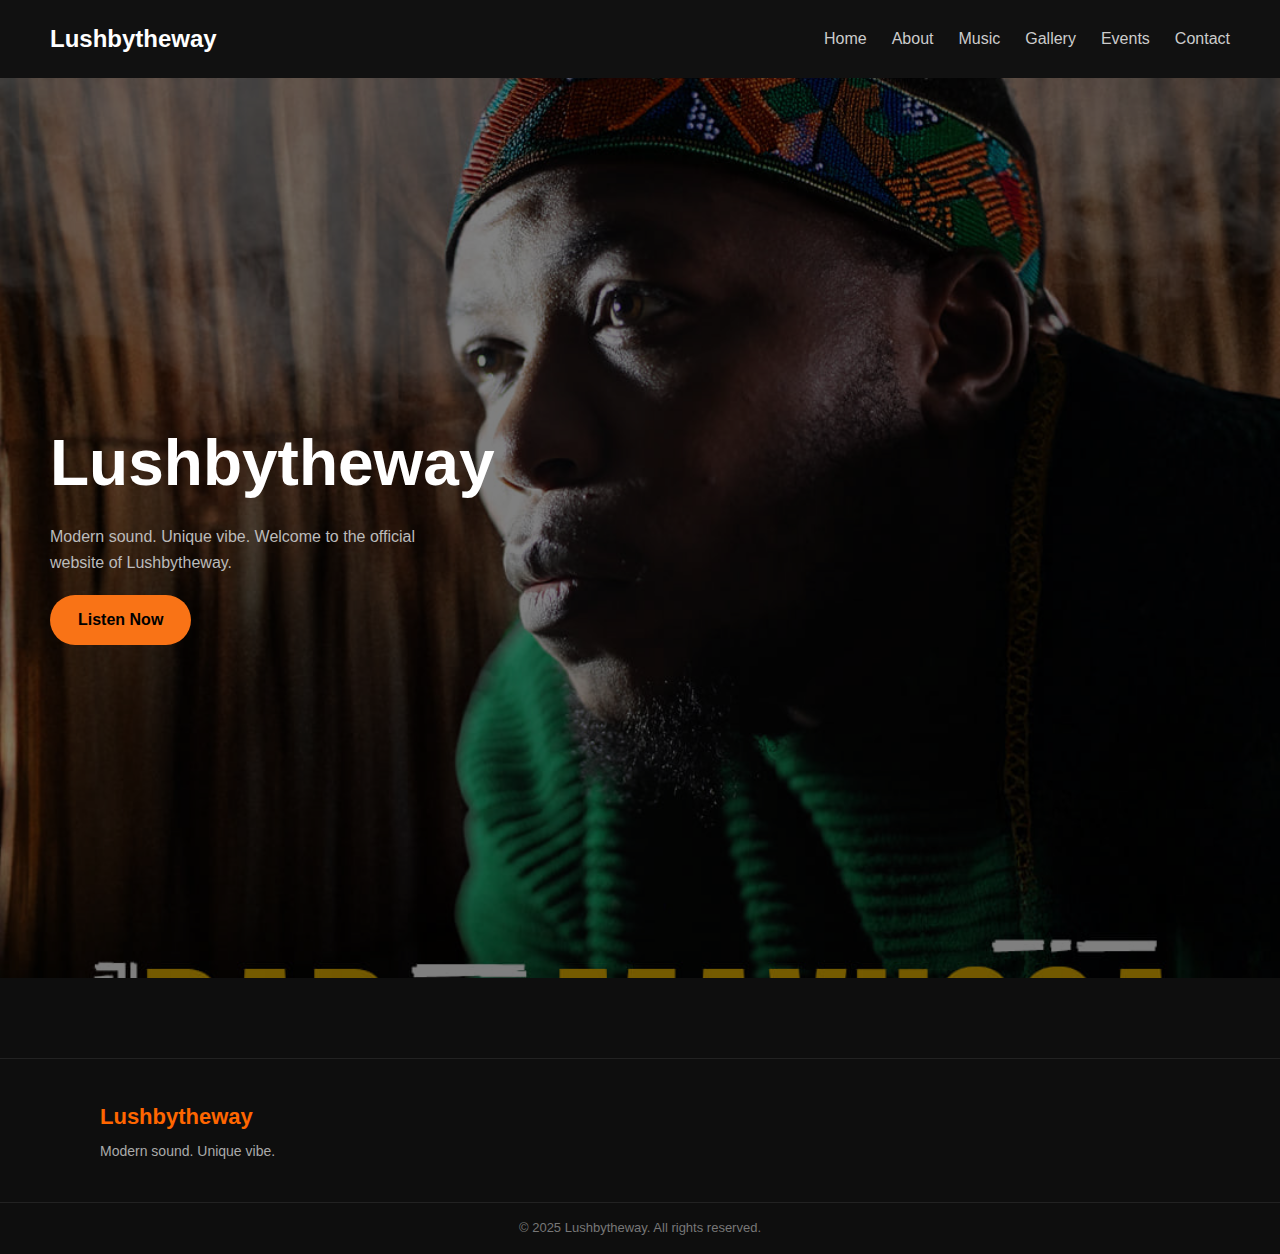
<file: index.html>
<!DOCTYPE html>
<html lang="en">
<head>
    <meta charset="UTF-8">
    <meta name="viewport" content="width=device-width, initial-scale=1.0">
    <title>Lushbytheway — Home</title>
    <link rel="stylesheet" href="style.css">

    <style>
        /* Page transition overlay */
        .page-transition {
            position: fixed;
            inset: 0;
            background: #ff6600; /* site orange */
            opacity: 0;
            pointer-events: none;
            z-index: 9999;
            transition: opacity 0.15s ease; /* FAST flash */
        }

        .page-transition.active {
            opacity: 1;
        }
    </style>
</head>
<body>

<header>
    <nav>
        <div class="logo">Lushbytheway</div>
        <ul class="nav-links">
            <li><a href="index.html">Home</a></li>
            <li><a href="about.html">About</a></li>
            <li><a href="music.html">Music</a></li>
            <li><a href="gallery.html">Gallery</a></li>
            <li><a href="events.html">Events</a></li>
            <li><a href="contact.html">Contact</a></li>
        </ul>
    </nav>
</header>

<section class="hero">
    <div class="hero-overlay"></div>

    <div class="hero-text">
        <h1>Lushbytheway</h1>
        <p>Modern sound. Unique vibe. Welcome to the official website of Lushbytheway.</p>
        <a class="btn" href="music.html">Listen Now</a>
    </div>

    <!-- Smoke layers (future-ready) -->
    <div class="smoke-layer smoke-layer1"></div>
    <div class="smoke-layer smoke-layer2"></div>
</section>

<!-- FOOTER -->
<footer class="site-footer">
    <div class="footer-inner">
        <div class="footer-brand">
            <h3>Lushbytheway</h3>
            <p>Modern sound. Unique vibe.</p>
        </div>

       
    </div>

    <div class="footer-bottom">
        © 2025 Lushbytheway. All rights reserved.
    </div>
</footer>

<!-- SINGLE overlay only -->
<div class="page-transition"></div>

<script>
    const overlay = document.querySelector('.page-transition');

    document.querySelectorAll('a[href]').forEach(link => {
        link.addEventListener('click', e => {
            const href = link.getAttribute('href');

            // Ignore external links and anchors
            if (
                href.startsWith('http') ||
                href.startsWith('#') ||
                link.target === '_blank'
            ) return;

            e.preventDefault();
            overlay.classList.add('active');

            setTimeout(() => {
                window.location.href = href;
            }, 150); // 0.15s flash
        });
    });

    window.addEventListener('pageshow', () => {
        overlay.classList.remove('active');
    });
</script>

</body>
</html>
</file>
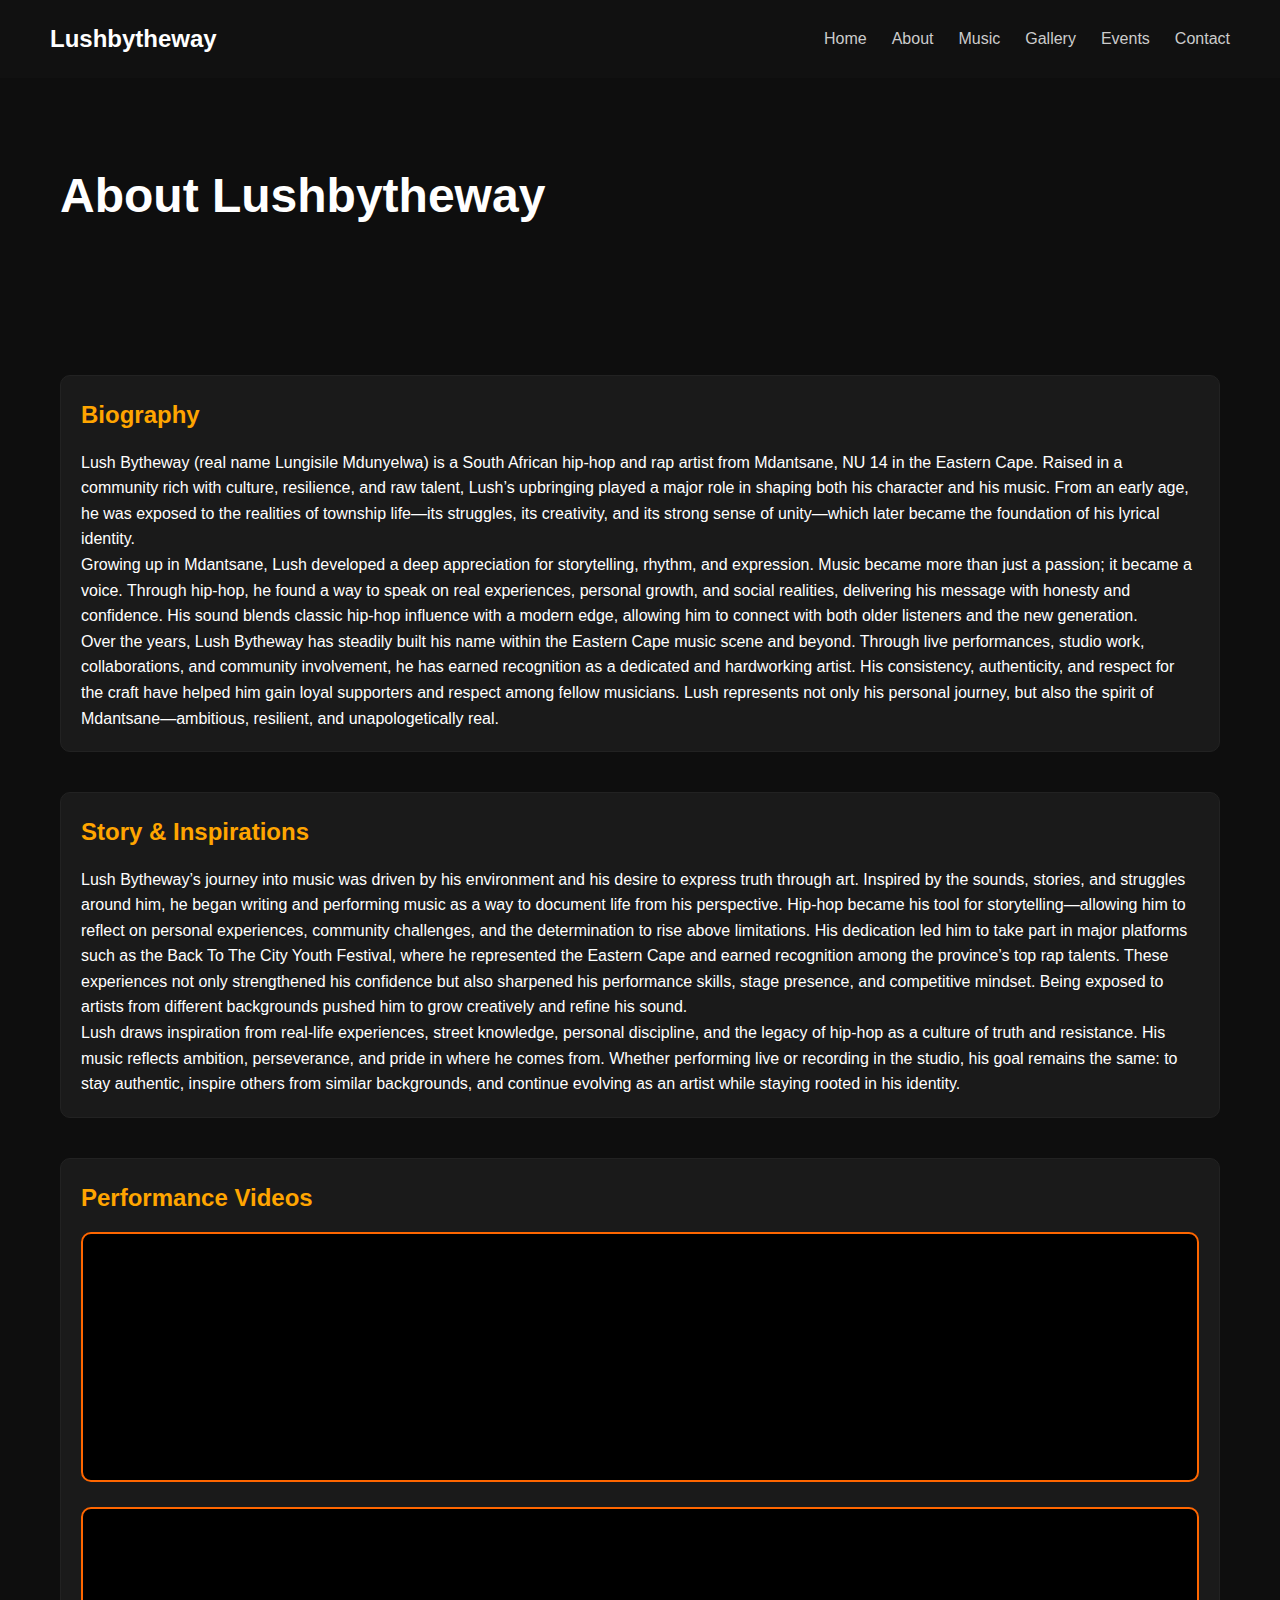
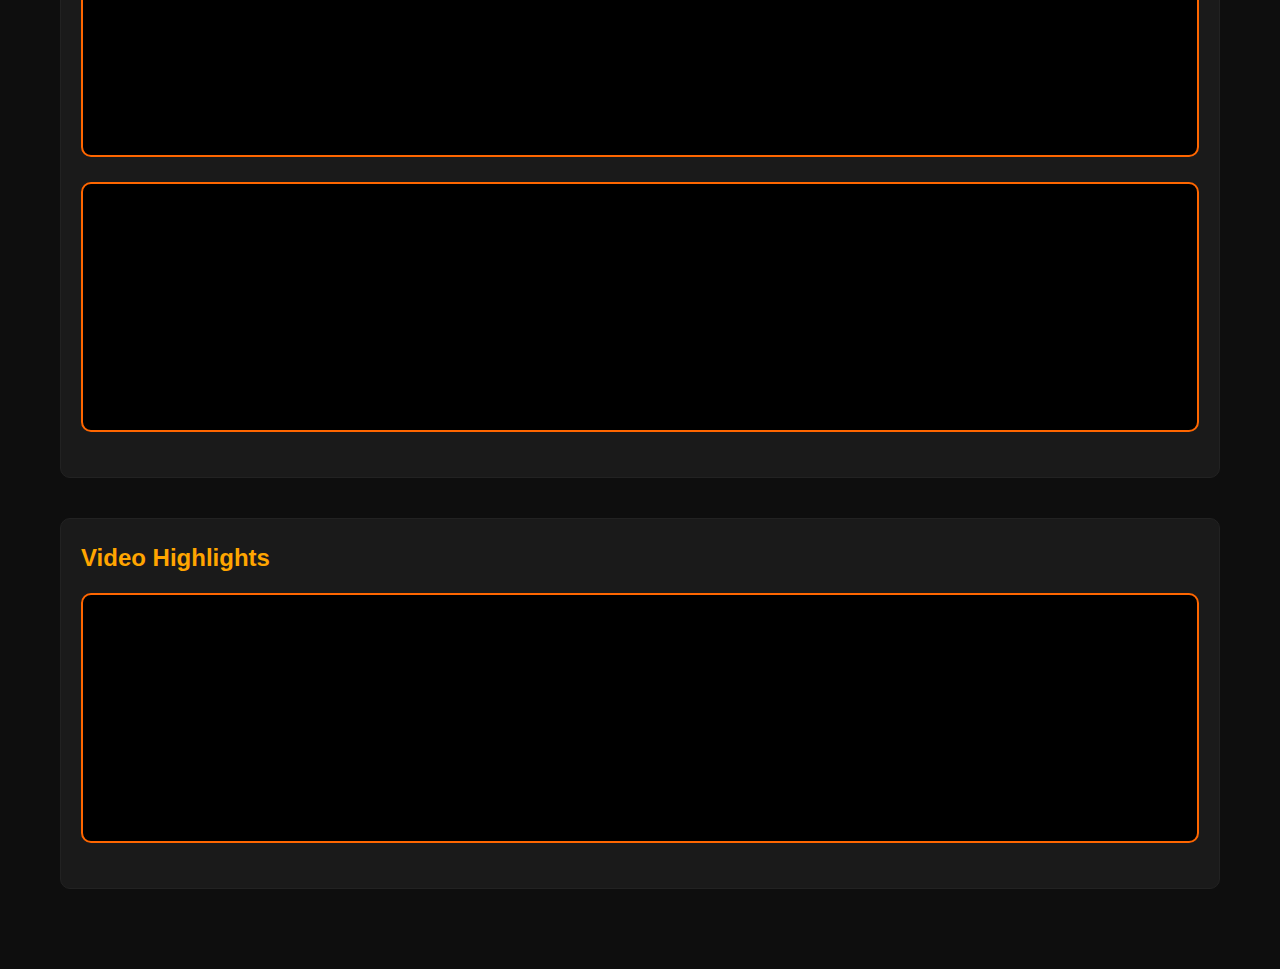
<file: about.html>
<!DOCTYPE html>
<html lang="en">
<head>
    <meta charset="UTF-8">
    <meta name="viewport" content="width=device-width, initial-scale=1.0">
    <title>About — Lushbytheway</title>
    <link rel="stylesheet" href="style.css">
</head>
<body>
    <div class="page-transition"></div>


<header>
    <nav>
        <div class="logo">Lushbytheway</div>
        <ul class="nav-links">
            <li><a href="index.html">Home</a></li>
            <li><a href="about.html" class="active">About</a></li>
            <li><a href="music.html">Music</a></li>
            <li><a href="gallery.html">Gallery</a></li>
            <li><a href="events.html">Events</a></li>
            <li><a href="contact.html">Contact</a></li>
        </ul>
    </nav>
</header>

<div class="page-header">
    <h1>About Lushbytheway</h1>
</div>

<div class="container">

    <!-- BIO SECTION -->
    <div class="card section-block">
        <h2>Biography</h2>
        <p>Lush Bytheway (real name Lungisile Mdunyelwa) is a South African hip-hop and rap artist from Mdantsane, NU 14 in the Eastern Cape. Raised in a community rich with culture, resilience, and raw talent, Lush’s upbringing played a major role in shaping both his character and his music. From an early age, he was exposed to the realities of township life—its struggles, its creativity, and its strong sense of unity—which later became the foundation of his lyrical identity.</p>
        <p>Growing up in Mdantsane, Lush developed a deep appreciation for storytelling, rhythm, and expression. Music became more than just a passion; it became a voice. Through hip-hop, he found a way to speak on real experiences, personal growth, and social realities, delivering his message with honesty and confidence. His sound blends classic hip-hop influence with a modern edge, allowing him to connect with both older listeners and the new generation.</p>
        <p>Over the years, Lush Bytheway has steadily built his name within the Eastern Cape music scene and beyond. Through live performances, studio work, collaborations, and community involvement, he has earned recognition as a dedicated and hardworking artist. His consistency, authenticity, and respect for the craft have helped him gain loyal supporters and respect among fellow musicians. Lush represents not only his personal journey, but also the spirit of Mdantsane—ambitious, resilient, and unapologetically real.</p>
    </div>

    <!-- INSPIRATIONS / STORY SECTION -->
    <div class="card section-block">
        <h2>Story & Inspirations</h2>
        <p>Lush Bytheway’s journey into music was driven by his environment and his desire to express truth through art. Inspired by the sounds, stories, and struggles around him, he began writing and performing music as a way to document life from his perspective. Hip-hop became his tool for storytelling—allowing him to reflect on personal experiences, community challenges, and the determination to rise above limitations.

His dedication led him to take part in major platforms such as the Back To The City Youth Festival, where he represented the Eastern Cape and earned recognition among the province’s top rap talents. These experiences not only strengthened his confidence but also sharpened his performance skills, stage presence, and competitive mindset. Being exposed to artists from different backgrounds pushed him to grow creatively and refine his sound.</p>
        <p>Lush draws inspiration from real-life experiences, street knowledge, personal discipline, and the legacy of hip-hop as a culture of truth and resistance. His music reflects ambition, perseverance, and pride in where he comes from. Whether performing live or recording in the studio, his goal remains the same: to stay authentic, inspire others from similar backgrounds, and continue evolving as an artist while staying rooted in his identity.</p>
    </div>

    <!-- VIDEO SECTION -->
    <div class="card section-block">
        <h2>Performance Videos</h2>

        <!-- VIDEO 1 -->
        <div class="video-box">
            <iframe
                src="https://www.youtube.com/embed/5ymfd3R5U-s"
                frameborder="0"
                allow="accelerometer; autoplay; clipboard-write; encrypted-media; gyroscope; picture-in-picture"
                allowfullscreen>
            </iframe>
        </div>

        <!-- VIDEO 2 -->
        <div class="video-box">
            <iframe
                src="https://www.youtube.com/embed/ew9igslzYyw"
                frameborder="0"
                allow="accelerometer; autoplay; clipboard-write; encrypted-media; gyroscope; picture-in-picture"
                allowfullscreen>
            </iframe>
        </div>

        <!-- VIDEO 3 (was image, now video) -->
        <div class="video-box">
            <iframe
                src="https://www.youtube.com/embed/7YQpOS6ussk"
                frameborder="0"
                allow="accelerometer; autoplay; clipboard-write; encrypted-media; gyroscope; picture-in-picture"
                allowfullscreen>
            </iframe>
        </div>

    </div>

    
    <!-- VIDEO HIGHLIGHTS SECTION -->
<div class="card section-block">
    <h2>Video Highlights</h2>

    <div class="video-box">
        <iframe
            src="https://www.youtube.com/embed/_Wd1F4Vn-BI"
            frameborder="0"
            allow="accelerometer; autoplay; clipboard-write; encrypted-media; gyroscope; picture-in-picture"
            allowfullscreen>
        </iframe>
    </div>

</div>

</div>

</body>
<script>
    const overlay = document.querySelector('.page-transition');

    function flashTransition(e) {
        const link = e.currentTarget;
        if(link.hostname === window.location.hostname && link.getAttribute('href') !== "#") {
            e.preventDefault();
            overlay.classList.add('active');
            setTimeout(() => {
                window.location.href = link.href;
            }, 300); // 0.3-second flash
        }
    }

    document.querySelectorAll('a').forEach(link => {
        link.addEventListener('click', flashTransition);
    });

    window.addEventListener('DOMContentLoaded', () => {
        overlay.classList.remove('active');
    });
</script>

</html>
</file>
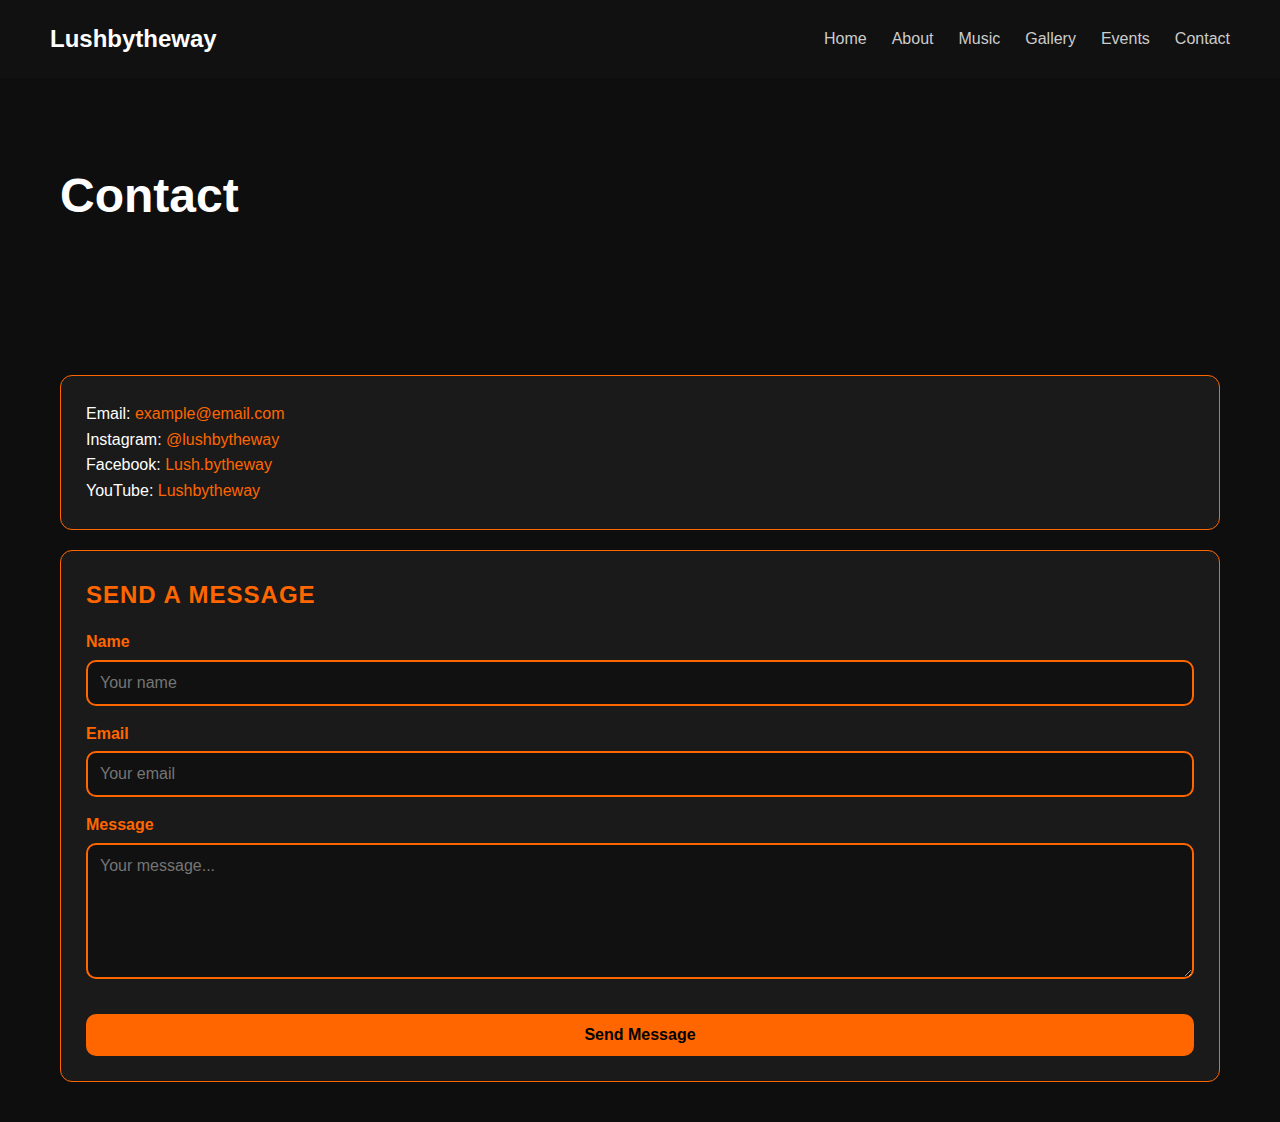
<file: contact.html>
<!DOCTYPE html>
<html lang="en">
<head>
    <meta charset="UTF-8">
    <meta name="viewport" content="width=device-width, initial-scale=1.0">
    <title>Contact — Lushbytheway</title>
    <link rel="stylesheet" href="style.css">
</head>
<body>
    <div class="page-transition"></div>


<header>
    <nav>
        <div class="logo">Lushbytheway</div>
        <ul class="nav-links">
            <li><a href="index.html">Home</a></li>
            <li><a href="about.html">About</a></li>
            <li><a href="music.html">Music</a></li>
            <li><a href="gallery.html">Gallery</a></li>
            <li><a href="events.html">Events</a></li>
            <li><a href="contact.html">Contact</a></li>
        </ul>
    </nav>
</header>

<div class="page-header">
    <h1>Contact</h1>
</div>

<div class="container">

    <!-- CONTACT CARD -->
    <div class="card contact-card">
        <p>Email: <a href="mailto:example@email.com">example@email.com</a></p>
        <p>Instagram: <a href="https://www.instagram.com/lushbytheway" target="_blank">@lushbytheway</a></p>
        <p>Facebook: <a href="https://www.facebook.com/Lush.bytheway" target="_blank">Lush.bytheway</a></p>
        <p>YouTube: <a href="https://www.youtube.com/@Lushbytheway" target="_blank">Lushbytheway</a></p>
    </div>

    <!-- CONTACT FORM -->
    <div class="card contact-card">
        <h2>Send a Message</h2>
        <form action="mailto:example@email.com" method="post" enctype="text/plain">
            <label for="name">Name</label>
            <input type="text" id="name" name="name" placeholder="Your name" required>

            <label for="email">Email</label>
            <input type="email" id="email" name="email" placeholder="Your email" required>

            <label for="message">Message</label>
            <textarea id="message" name="message" rows="6" placeholder="Your message..." required></textarea>

            <button type="submit" class="btn">Send Message</button>
        </form>
    </div>

</div>

</body>
<script>
    const overlay = document.querySelector('.page-transition');

    function flashTransition(e) {
        const link = e.currentTarget;
        if(link.hostname === window.location.hostname && link.getAttribute('href') !== "#") {
            e.preventDefault();
            overlay.classList.add('active');
            setTimeout(() => {
                window.location.href = link.href;
            }, 300); // 0.3-second flash
        }
    }

    document.querySelectorAll('a').forEach(link => {
        link.addEventListener('click', flashTransition);
    });

    window.addEventListener('DOMContentLoaded', () => {
        overlay.classList.remove('active');
    });
</script>

</html>
</file>
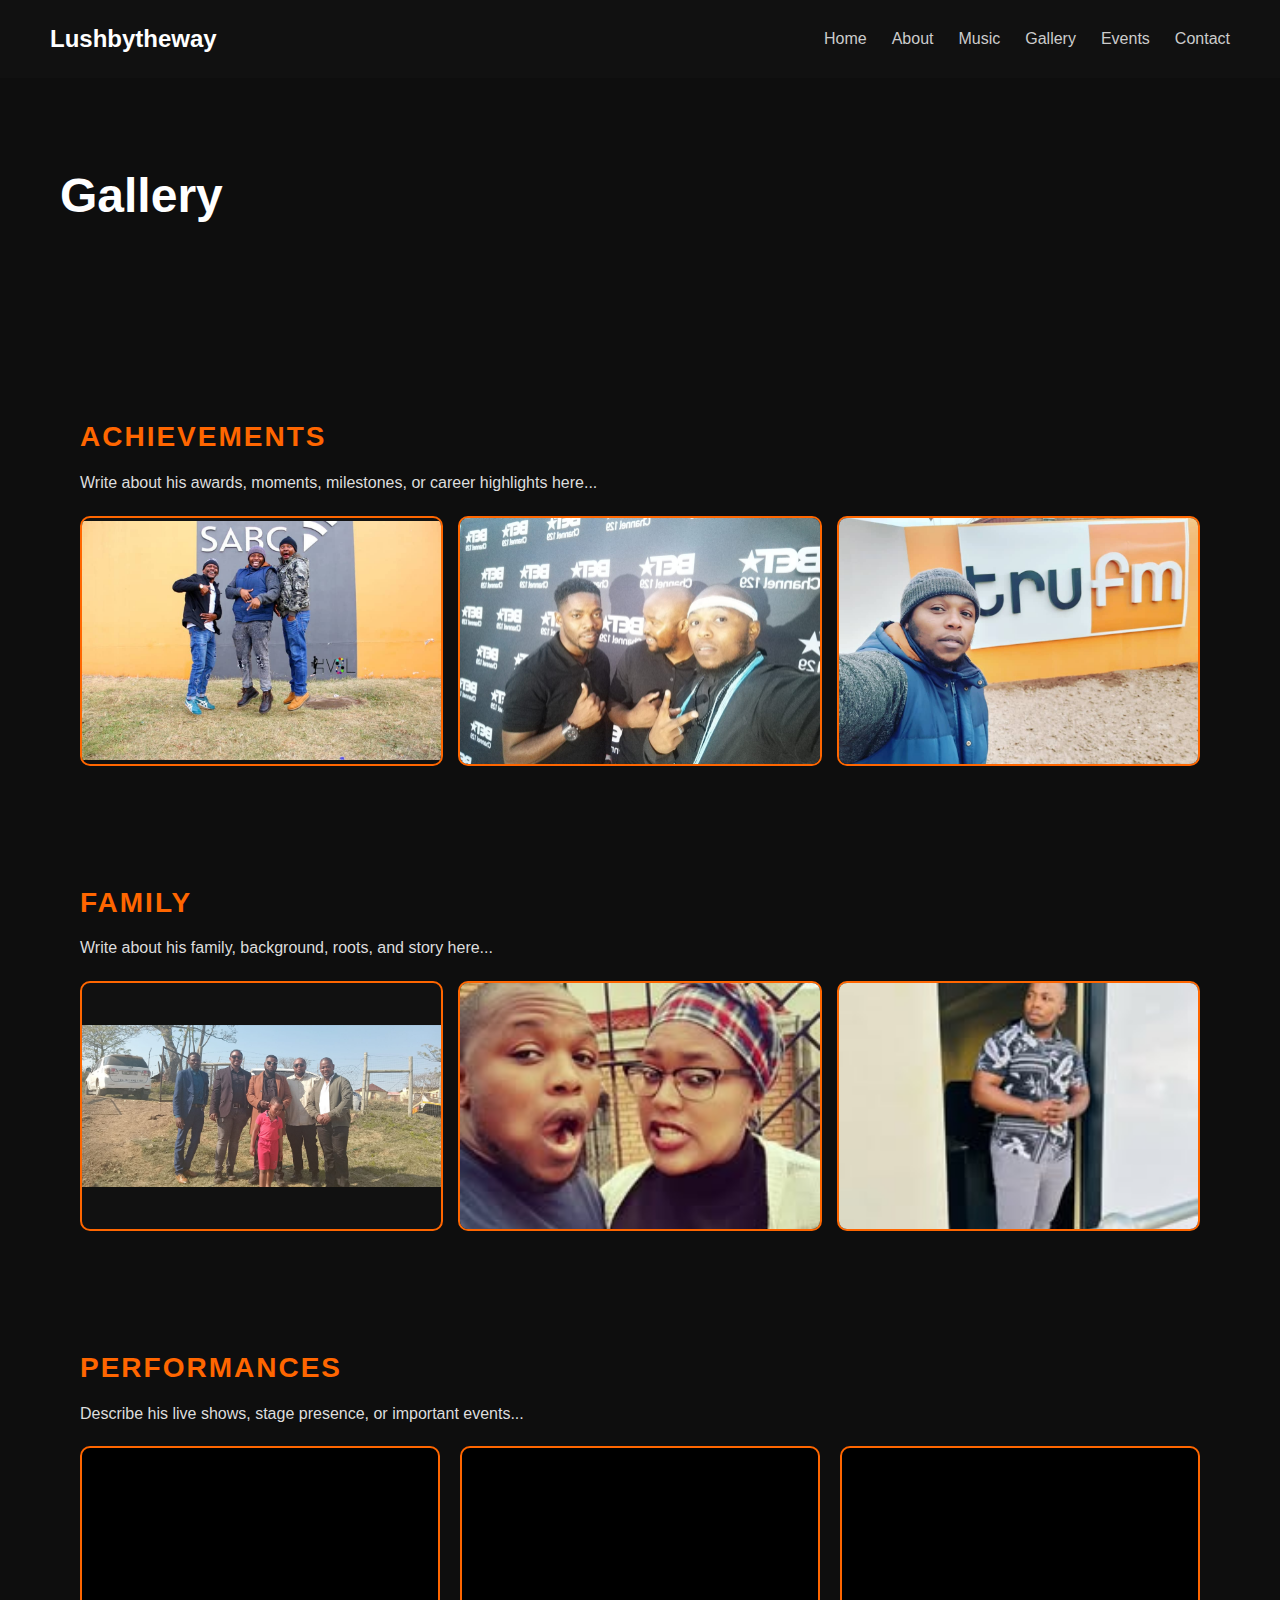
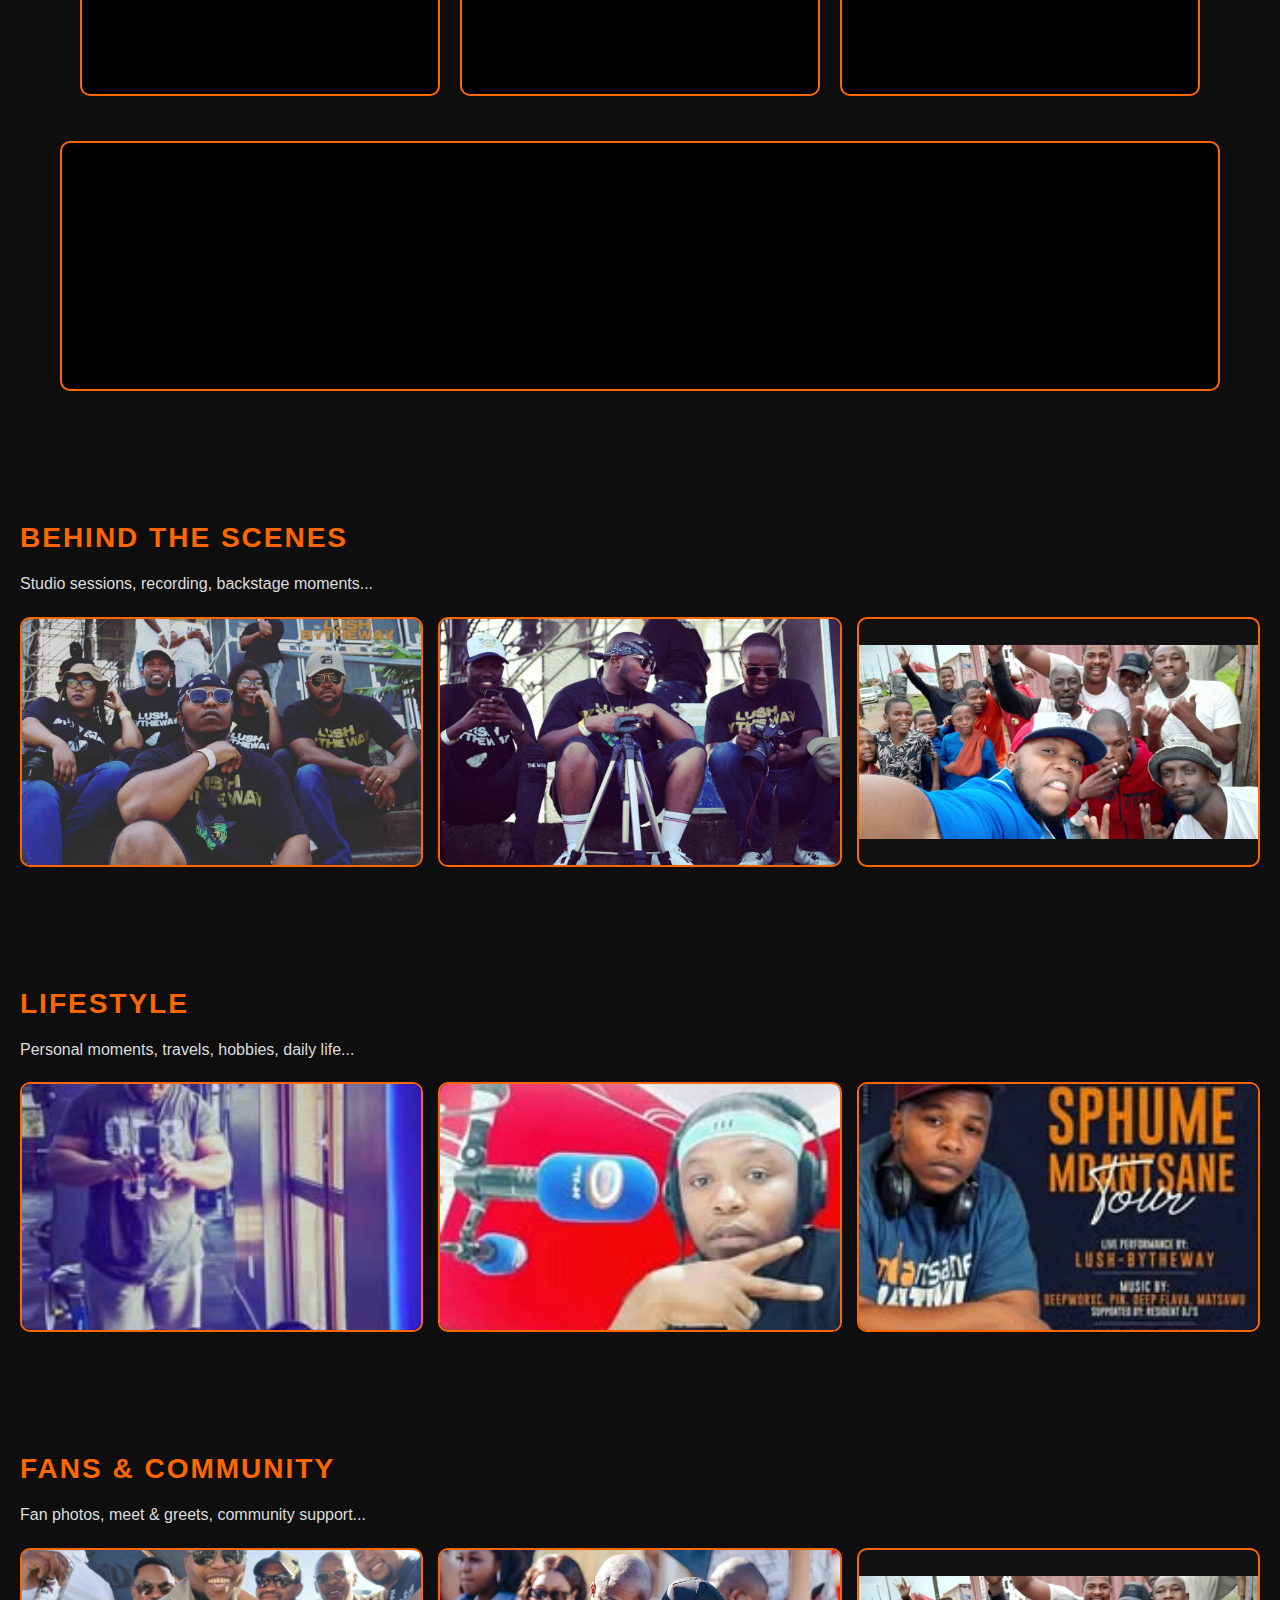
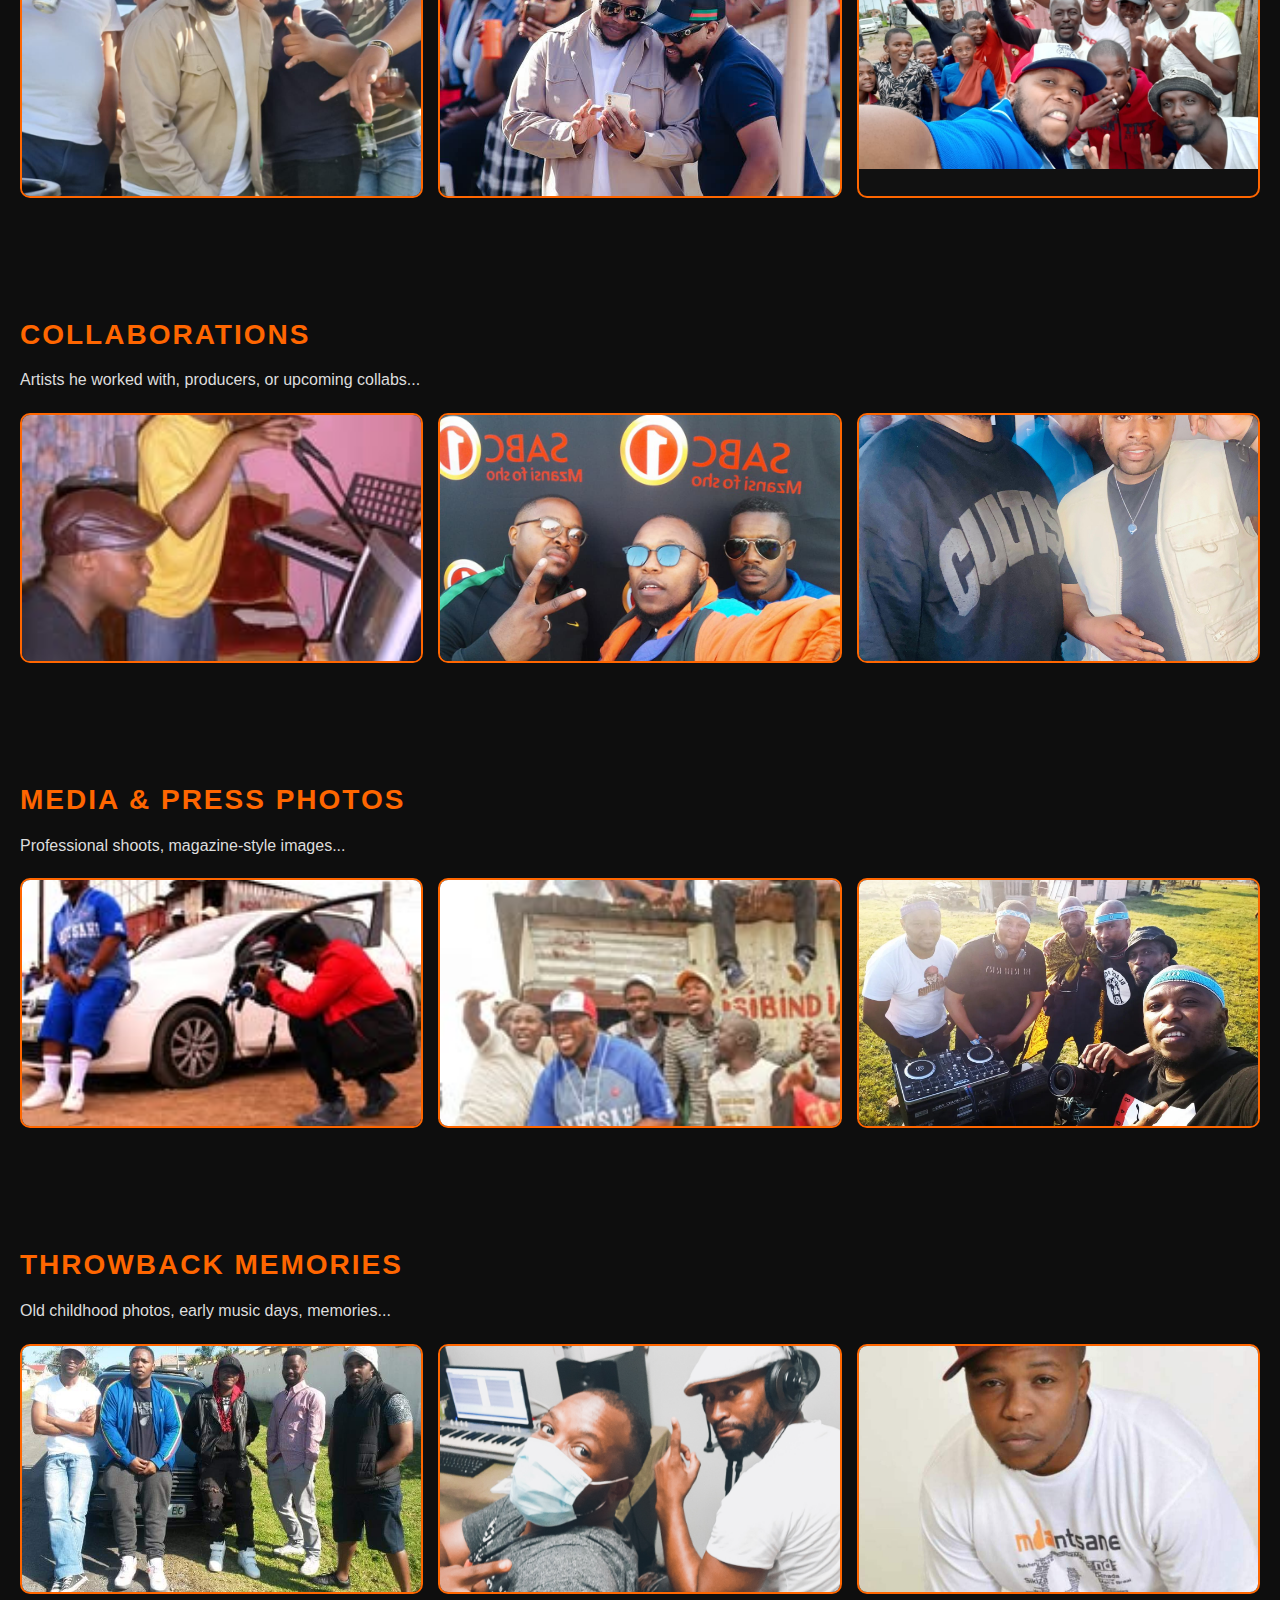
<file: gallery.html>
<!DOCTYPE html>
<html lang="en">
<head>
    <meta charset="UTF-8">
    <meta name="viewport" content="width=device-width, initial-scale=1.0">
    <title>Gallery — Lushbytheway</title>
    <link rel="stylesheet" href="style.css">
</head>
<body>
    <div class="page-transition"></div>


<header>
    <nav>
        <div class="logo">Lushbytheway</div>
        <ul class="nav-links">
            <li><a href="index.html">Home</a></li>
            <li><a href="about.html">About</a></li>
            <li><a href="music.html">Music</a></li>
            <li><a href="gallery.html">Gallery</a></li>
            <li><a href="events.html">Events</a></li>
            <li><a href="contact.html">Contact</a></li>
        </ul>
    </nav>
</header>

<div class="page-header">
    <h1>Gallery</h1>
</div>

<div class="container">

    <!-- 1. ACHIEVEMENTS -->
    <div class="section">
        <h2>Achievements</h2>
        <p>Write about his awards, moments, milestones, or career highlights here...</p>
        <div class="photo-grid">
            <div class="photo-box"><img src="67147827_3153497838008848_6535952553832611840_n.jpg" alt="Achievement 1"></div>
            <div class="photo-box"><img src="46880409_2578215468870424_2146067038936760320_n.jpg" alt="Achievement 2"></div>
            <div class="photo-box"><img src="67119899_3147858845239414_2837003057819025408_n.jpg" alt="Achievement 3"></div>
        </div>
    </div>

    <!-- 2. FAMILY -->
    <div class="section">
        <h2>Family</h2>
        <p>Write about his family, background, roots, and story here...</p>
        <div class="photo-grid">
            <div class="photo-box"><img src="545774103_31719191407679443_4256719643085493407_n.jpg" alt="Family 1"></div>
            <div class="photo-box"><img src="557542125_32005812625683985_5825104614385039051_n.jpg" alt="Family 2"></div>
            <div class="photo-box"><img src="483428552_1812010859624323_385119999776701227_n.jpg" alt="Family 3"></div>
        </div>
    </div>

    <!-- 3. PERFORMANCES -->
<div class="section">
    <h2>Performances</h2>
    <p>Describe his live shows, stage presence, or important events...</p>

   

    <!-- Videos -->
    <div class="video-grid">

        <!-- VIDEO 1 -->
        <div class="video-box">
            <iframe 
                src="https://www.youtube.com/embed/oST0auO3CdM"
                frameborder="0"
                allow="accelerometer; autoplay; clipboard-write; encrypted-media; gyroscope; picture-in-picture"
                allowfullscreen>
            </iframe>
        </div>

        <!-- VIDEO 2 -->
        <div class="video-box">
            <iframe 
                src="https://www.youtube.com/embed/yDBcGLG-kfM"
                frameborder="0"
                allow="accelerometer; autoplay; clipboard-write; encrypted-media; gyroscope; picture-in-picture"
                allowfullscreen>
            </iframe>
        </div>

        <!-- VIDEO 3 -->
        <div class="video-box">
            <iframe 
                src="https://www.youtube.com/embed/HYhdzNFJyIU"
                frameborder="0"
                allow="accelerometer; autoplay; clipboard-write; encrypted-media; gyroscope; picture-in-picture"
                allowfullscreen>
            </iframe>
        </div>

    </div>
</div>


        <!-- Video embed -->
        <div class="video-box">
            <iframe 
                src="https://www.youtube.com/embed/aH1AfhSojUU"
                frameborder="0"
                allow="accelerometer; autoplay; clipboard-write; encrypted-media; gyroscope; picture-in-picture"
                allowfullscreen>
            </iframe>
        </div>
    </div>

    <!-- 4. BEHIND THE SCENES -->
    <div class="section">
        <h2>Behind the Scenes</h2>
        <p>Studio sessions, recording, backstage moments...</p>
        <div class="photo-grid">
            <div class="photo-box"><img src="156185054_5490400980985177_6928905472701676229_n.jpg" alt="Behind the Scenes 1"></div>
            <div class="photo-box"><img src="48367364_2624496807575623_7063422851868524544_n.jpg" alt="Behind the Scenes 2"></div>
            <div class="photo-box"><img src="74643644_3504335472925081_3364923618751414272_n.jpg" alt="Behind the Scenes 3"></div>
        </div>
    </div>

    <!-- 5. LIFESTYLE -->
    <div class="section">
        <h2>Lifestyle</h2>
        <p>Personal moments, travels, hobbies, daily life...</p>
        <div class="photo-grid">
            <div class="photo-box"><img src="488770694_29429904886608118_4786231954350654150_n.jpg" alt="Lifestyle 1"></div>
            <div class="photo-box"><img src="91521848_3966762296682394_8114318417676206080_n.jpg" alt="Lifestyle 2"></div>
            <div class="photo-box"><img src="79773794_3592211850804109_6799645494059466752_n.jpg" alt="Lifestyle 3"></div>
        </div>
    </div>

    <!-- 6. FANS & COMMUNITY -->
    <div class="section">
        <h2>Fans & Community</h2>
        <p>Fan photos, meet & greets, community support...</p>
        <div class="photo-grid">
            <div class="photo-box"><img src="557384027_32046088678323046_8450844540087545123_n.jpg" alt="Fans 1"></div>
            <div class="photo-box"><img src="557730834_32048336154764965_4948283532692739110_n.jpg" alt="Fans 2"></div>
            <div class="photo-box"><img src="74643644_3504335472925081_3364923618751414272_n.jpg" alt="Fans 3"></div>
        </div>
    </div>

    <!-- 7. COLLABORATIONS -->
    <div class="section">
        <h2>Collaborations</h2>
        <p>Artists he worked with, producers, or upcoming collabs...</p>
        <div class="photo-grid">
            <div class="photo-box"><img src="503693469_30284940937771171_4508616902130592524_n.jpg" alt="Collaboration 1"></div>
            <div class="photo-box"><img src="31346896_2178715848820390_992107827281526784_n.jpg" alt="Collaboration 2"></div>
            <div class="photo-box"><img src="557637243_32182737247991521_1611567867999593344_n.jpg" alt="Collaboration 3"></div>
        </div>
    </div>

    <!-- 8. MEDIA & PRESS -->
    <div class="section">
        <h2>Media & Press Photos</h2>
        <p>Professional shoots, magazine-style images...</p>
        <div class="photo-grid">
            <div class="photo-box"><img src="75339720_3504327326259229_4926324336006004736_n.jpg" alt="Press 1"></div>
            <div class="photo-box"><img src="87221515_3818538271504798_2817598155057528832_n.jpg" alt="Press 2"></div>
            <div class="photo-box"><img src="488794649_29461949313403675_6142127961182113056_n.jpg" alt="Press 3"></div>
        </div>
    </div>

    <!-- 9. THROWBACK MEMORIES -->
    <div class="section">
        <h2>Throwback Memories</h2>
        <p>Old childhood photos, early music days, memories...</p>
        <div class="photo-grid">
            <div class="photo-box"><img src="487802652_29436984262566847_5607712506057384052_n.jpg" alt="Throwback 1"></div>
            <div class="photo-box"><img src="160999204_5529055697119705_2573167841956720871_n.jpg" alt="Throwback 2"></div>
            <div class="photo-box"><img src="478398910_28871033295828616_3471641296388167856_n.jpg" alt="Throwback 3"></div>
        </div>
    </div>

</div>

</body>
<script>
    const overlay = document.querySelector('.page-transition');

    function flashTransition(e) {
        const link = e.currentTarget;
        if(link.hostname === window.location.hostname && link.getAttribute('href') !== "#") {
            e.preventDefault();
            overlay.classList.add('active');
            setTimeout(() => {
                window.location.href = link.href;
            }, 300); // 0.3-second flash
        }
    }

    document.querySelectorAll('a').forEach(link => {
        link.addEventListener('click', flashTransition);
    });

    window.addEventListener('DOMContentLoaded', () => {
        overlay.classList.remove('active');
    });
</script>

</html>
</file>
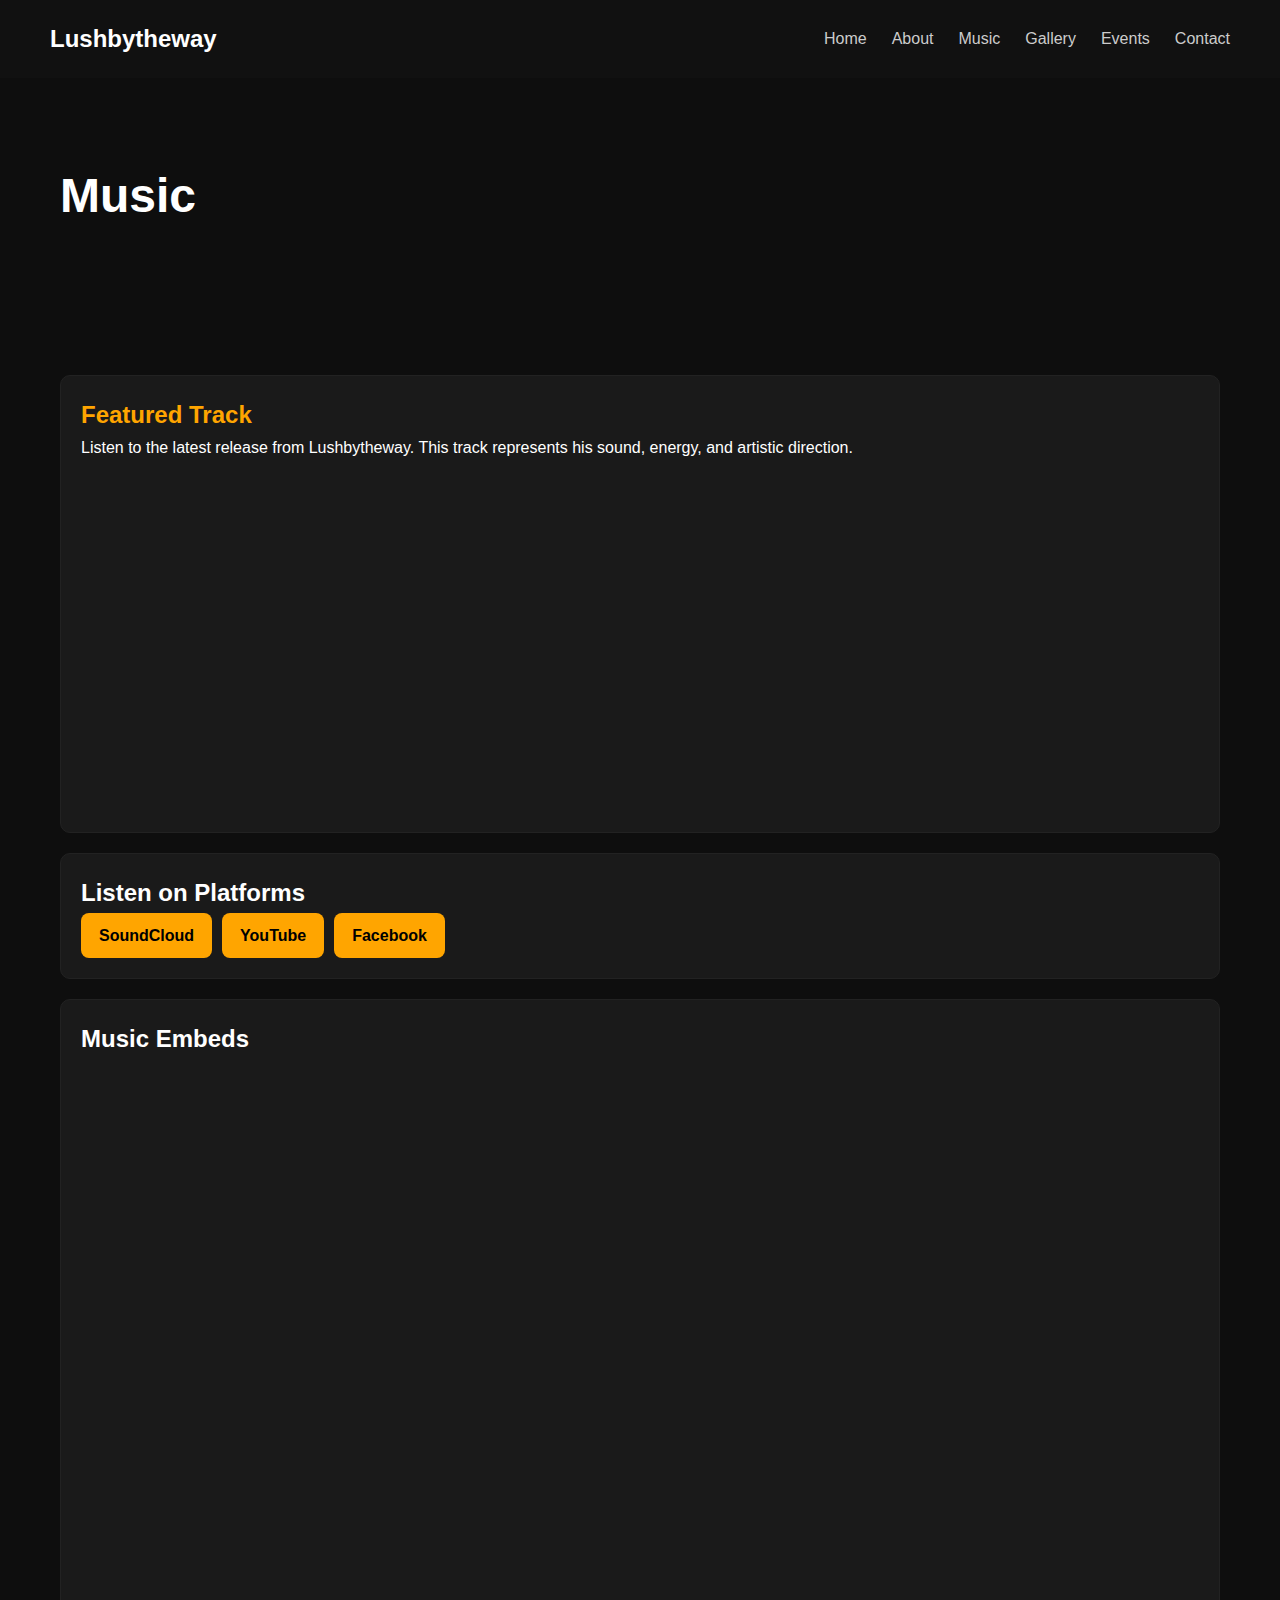
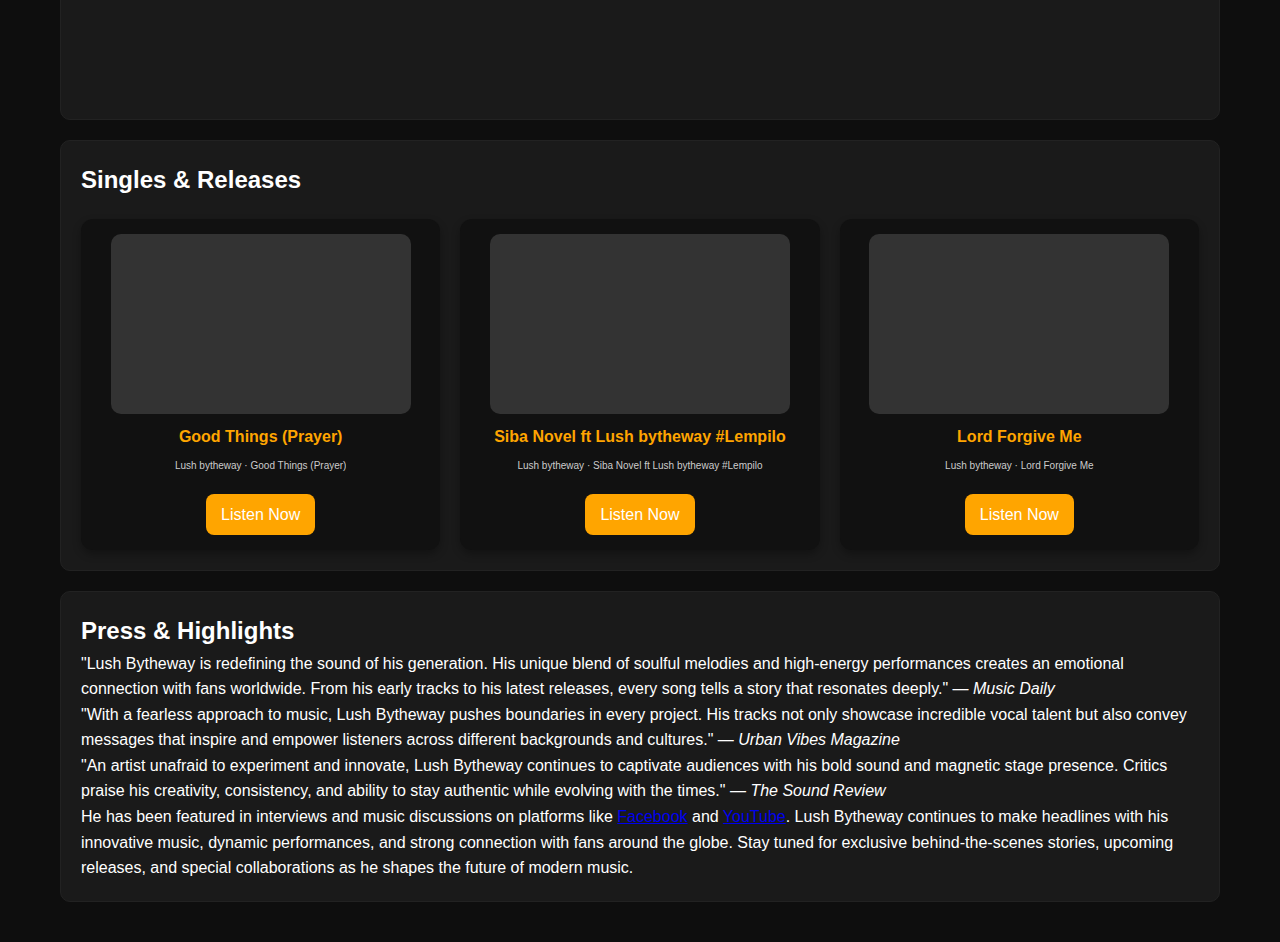
<file: music.html>
<!DOCTYPE html>
<html lang="en">
<head>
    <meta charset="UTF-8">
    <meta name="viewport" content="width=device-width, initial-scale=1.0">
    <title>Music — Lushbytheway</title>
    <link rel="stylesheet" href="style.css">
</head>
<body>
    <div class="page-transition"></div>


<header>
    <nav>
        <div class="logo">Lushbytheway</div>
        <ul class="nav-links">
            <li><a href="index.html">Home</a></li>
            <li><a href="about.html">About</a></li>
            <li><a href="music.html">Music</a></li>
            <li><a href="gallery.html">Gallery</a></li>
            <li><a href="events.html">Events</a></li>
            <li><a href="contact.html">Contact</a></li>
        </ul>
    </nav>
</header>

<div class="page-header">
    <h1>Music</h1>
</div>

<div class="container">

    <!-- FEATURED TRACK -->
<section class="card featured-track">
    <h2>Featured Track</h2>
    <p>
        Listen to the latest release from Lushbytheway.
        This track represents his sound, energy, and artistic direction.
    </p>

    <!-- Original Featured Track (Spotify) -->
<div class="spotify-embed-wrapper">
    <iframe 
        data-testid="embed-iframe" 
        style="border-radius:12px" 
        src="https://open.spotify.com/embed/track/5E2mVkgmnUTyIic0cUJMK1?utm_source=generator" 
        width="100%" 
        height="352" 
        frameborder="0" 
        allowfullscreen="" 
        allow="autoplay; clipboard-write; encrypted-media; fullscreen; picture-in-picture" 
        loading="lazy">
    </iframe>
</div>
</section>


    <section class="card">
    <h2>Listen on Platforms</h2>
    <div class="platform-buttons">
        <a href="https://soundcloud.com/lush-bytheway" target="_blank" rel="noopener noreferrer" class="platform-btn">SoundCloud</a>
        <a href="https://www.youtube.com/@Lushbytheway" target="_blank" rel="noopener noreferrer" class="platform-btn">YouTube</a>
        <a href="https://www.facebook.com/Lush.bytheway" target="_blank" rel="noopener noreferrer" class="platform-btn">Facebook</a>
    </div>
</section>

    <!-- MUSIC EMBEDS -->
<section class="card">
    <h2>Music Embeds</h2>

    <!-- Apple Music Track 1 -->
    <div class="music-embed">
        <iframe
            allow="autoplay *; encrypted-media *; fullscreen *; clipboard-write"
            frameborder="0"
            height="175"
            style="width:100%;max-width:660px;overflow:hidden;border-radius:12px;"
            sandbox="allow-forms allow-popups allow-same-origin allow-scripts allow-storage-access-by-user-activation allow-top-navigation-by-user-activation"
            src="https://embed.music.apple.com/za/song/iphupha-nexesha/1773988914">
        </iframe>
    </div>

    <!-- Apple Music Track 2 -->
    <div class="music-embed">
        <iframe
            allow="autoplay *; encrypted-media *; fullscreen *; clipboard-write"
            frameborder="0"
            height="175"
            style="width:100%;max-width:660px;overflow:hidden;border-radius:12px;"
            sandbox="allow-forms allow-popups allow-same-origin allow-scripts allow-storage-access-by-user-activation allow-top-navigation-by-user-activation"
            src="https://embed.music.apple.com/za/song/love-is-a-two-way-street-feat-hooba/1772777431">
        </iframe>
    </div>

    <!-- Featured Track (Apple Music) -->
<div class="music-embed">
    <iframe 
        allow="autoplay *; encrypted-media *; fullscreen *; clipboard-write" 
        frameborder="0" 
        height="175" 
        style="width:100%;max-width:660px;overflow:hidden;border-radius:12px;" 
        sandbox="allow-forms allow-popups allow-same-origin allow-scripts allow-storage-access-by-user-activation allow-top-navigation-by-user-activation" 
        src="https://embed.music.apple.com/za/song/things-ive-been-through/1773988913">
    </iframe>
</div>

</section>



    <!-- SINGLES / ALBUMS -->
<section class="card">
    <h2>Singles & Releases</h2>
    <div class="release-grid">

        <!-- SoundCloud Single 1 -->
        <div class="release-card">
            <div class="release-cover">
                <iframe width="100%" height="300" scrolling="no" frameborder="no" allow="autoplay"
                    src="https://w.soundcloud.com/player/?url=https%3A//api.soundcloud.com/tracks/soundcloud%253Atracks%253A430415628&color=%23ff5500&auto_play=false&hide_related=false&show_comments=true&show_user=true&show_reposts=false&show_teaser=true&visual=true"></iframe>
            </div>
            <p class="release-title">Good Things (Prayer)</p>
            <div style="font-size: 10px; color: #cccccc; overflow: hidden; white-space: nowrap; text-overflow: ellipsis;">
                <a href="https://soundcloud.com/lush-bytheway" title="Lush bytheway" target="_blank" style="color: #cccccc; text-decoration: none;">Lush bytheway</a> ·
                <a href="https://soundcloud.com/lush-bytheway/lush-bytheway-good-things" title="Good Things (Prayer)" target="_blank" style="color: #cccccc; text-decoration: none;">Good Things (Prayer)</a>
            </div>
            <a class="btn" href="https://soundcloud.com/lush-bytheway/lush-bytheway-good-things" target="_blank">Listen Now</a>
        </div>

        <!-- SoundCloud Single 2 (replacing album) -->
        <div class="release-card">
            <div class="release-cover">
                <iframe width="100%" height="300" scrolling="no" frameborder="no" allow="autoplay"
                    src="https://w.soundcloud.com/player/?url=https%3A//api.soundcloud.com/tracks/soundcloud%253Atracks%253A630436623&color=%23ff5500&auto_play=false&hide_related=false&show_comments=true&show_user=true&show_reposts=false&show_teaser=true&visual=true"></iframe>
            </div>
            <p class="release-title">Siba Novel ft Lush bytheway #Lempilo</p>
            <div style="font-size: 10px; color: #cccccc; overflow: hidden; white-space: nowrap; text-overflow: ellipsis;">
                <a href="https://soundcloud.com/lush-bytheway" title="Lush bytheway" target="_blank" style="color: #cccccc; text-decoration: none;">Lush bytheway</a> ·
                <a href="https://soundcloud.com/lush-bytheway/siba-novel-ft-lush-bytheway" title="Siba Novel ft Lush bytheway #Lempilo" target="_blank" style="color: #cccccc; text-decoration: none;">Siba Novel ft Lush bytheway #Lempilo</a>
            </div>
            <a class="btn" href="https://soundcloud.com/lush-bytheway/siba-novel-ft-lush-bytheway" target="_blank">Listen Now</a>
        </div>

        <!-- SoundCloud Single 3 -->
        <div class="release-card">
            <div class="release-cover">
                <iframe width="100%" height="300" scrolling="no" frameborder="no" allow="autoplay"
                    src="https://w.soundcloud.com/player/?url=https%3A//api.soundcloud.com/tracks/soundcloud%253Atracks%253A1021613182&color=%23ff5500&auto_play=false&hide_related=false&show_comments=true&show_user=true&show_reposts=false&show_teaser=true&visual=true"></iframe>
            </div>
            <p class="release-title">Lord Forgive Me</p>
            <div style="font-size: 10px; color: #cccccc; overflow: hidden; white-space: nowrap; text-overflow: ellipsis;">
                <a href="https://soundcloud.com/lush-bytheway" title="Lush bytheway" target="_blank" style="color: #cccccc; text-decoration: none;">Lush bytheway</a> ·
                <a href="https://soundcloud.com/lush-bytheway/lush-bytheway" title="Lord Forgive Me" target="_blank" style="color: #cccccc; text-decoration: none;">Lord Forgive Me</a>
            </div>
            <a class="btn" href="https://soundcloud.com/lush-bytheway/lush-bytheway" target="_blank">Listen Now</a>
        </div>

    </div>
</section>

   <!-- PRESS & HIGHLIGHTS -->
<section class="card press-section">
    <h2>Press & Highlights</h2>

    <div class="press-quote">
        <p>"Lush Bytheway is redefining the sound of his generation. His unique blend of soulful melodies and high-energy performances creates an emotional connection with fans worldwide. From his early tracks to his latest releases, every song tells a story that resonates deeply." — <em>Music Daily</em></p>
    </div>

    <div class="press-quote">
        <p>"With a fearless approach to music, Lush Bytheway pushes boundaries in every project. His tracks not only showcase incredible vocal talent but also convey messages that inspire and empower listeners across different backgrounds and cultures." — <em>Urban Vibes Magazine</em></p>
    </div>

    <div class="press-quote">
        <p>"An artist unafraid to experiment and innovate, Lush Bytheway continues to captivate audiences with his bold sound and magnetic stage presence. Critics praise his creativity, consistency, and ability to stay authentic while evolving with the times." — <em>The Sound Review</em></p>
    </div>

    <div class="press-text">
        <p>He has been featured in interviews and music discussions on platforms like <a href="https://www.facebook.com/Lush.bytheway" target="_blank">Facebook</a> and <a href="https://www.youtube.com/@Lushbytheway" target="_blank">YouTube</a>. Lush Bytheway continues to make headlines with his innovative music, dynamic performances, and strong connection with fans around the globe. Stay tuned for exclusive behind-the-scenes stories, upcoming releases, and special collaborations as he shapes the future of modern music.</p>
    </div>
</section>
<script>
    const overlay = document.querySelector('.page-transition');

    function flashTransition(e) {
        const link = e.currentTarget;
        if(link.hostname === window.location.hostname && link.getAttribute('href') !== "#") {
            e.preventDefault();
            overlay.classList.add('active');
            setTimeout(() => {
                window.location.href = link.href;
            }, 300); // 0.3-second flash
        }
    }

    document.querySelectorAll('a').forEach(link => {
        link.addEventListener('click', flashTransition);
    });

    window.addEventListener('DOMContentLoaded', () => {
        overlay.classList.remove('active');
    });
</script>
</body>
</div>
</file>
<file: style.css>
/* RESET */
* {
    margin: 0;
    padding: 0;
    box-sizing: border-box;
    font-family: "Poppins", sans-serif;
}

body {
    background: #0e0e0e;
    color: white;
    line-height: 1.6;
}

/* NAVBAR */
header {
    background: #111;
    padding: 20px 50px;
}

nav {
    display: flex;
    justify-content: space-between;
    align-items: center;
}

.logo {
    font-size: 24px;
    font-weight: bold;
}

.nav-links {
    list-style: none;
    display: flex;
    gap: 25px;
}

.nav-links a {
    color: #ccc;
    text-decoration: none;
    transition: .3s;
}

.nav-links a:hover {
    color: white;
}

/* HERO */
.hero {
    display: flex;
    justify-content: space-between;
    padding: 80px;
}

.hero-text {
    width: 50%;
}

.hero-text h1 {
    font-size: 64px;
    font-weight: 700;
}

.hero-text p {
    color: #bbb;
    max-width: 400px;
    margin-top: 10px;
}

.btn {
    margin-top: 20px;
    display: inline-block;
    padding: 12px 28px;
    background: #F97316;
    border-radius: 30px;
    color: black;
    font-weight: bold;
    text-decoration: none;
}

/* GENERIC PAGE HEADER */
.page-header {
    padding: 80px 60px;
}

.page-header h1 {
    font-size: 48px;
}

/* CONTENT */
.container {
    padding: 40px 60px;
}

.card {
    background: #1a1a1a;
    padding: 20px;
    border-radius: 10px;
    margin-top: 20px;
    border: 1px solid #222;
}




.hero {
    position: relative;
    width: 100%;
    height: 100vh;
    display: flex;
    align-items: center;
    justify-content: flex-start; /* Align text to the left */
    color: white;
    background: url('556881047_31992107200387861_3592152055183861098_n.jpg') no-repeat center center;
    background-size: cover;
    overflow: hidden;
    padding-left: 50px; /* Adjust spacing from left edge */
}

.hero-overlay {
    position: absolute;
    top: 0;
    left: 0;
    width: 100%;
    height: 100%;
    background: rgba(0,0,0,0.5);
    z-index: 1;
}

.hero-text {
    position: relative;
    z-index: 2;
    text-align: left; /* Align text left */
    max-width: 600px; /* Prevent text from stretching too far */
}






/* About page blocks */
.section-block {
    margin-bottom: 40px;
}

.section-block h2 {
    color: orange;
    margin-bottom: 15px;
}

.video-placeholder, 
.slider-placeholder {
    background: #111;
    border: 2px solid orange;
    padding: 30px;
    text-align: center;
    margin-top: 15px;
    border-radius: 10px;
    color: white;
}






/* --- MUSIC PAGE EXTRAS --- */

.featured-track h2,
.platform-buttons h2,
.release-grid h2 {
    color: orange;
}

.embed-placeholder {
    background: #111;
    border: 1px solid #333;
    height: 180px;
    margin: 15px 0;
    border-radius: 10px;
    display: flex;
    align-items: center;
    justify-content: center;
    color: #777;
    font-size: 14px;
}

.platform-buttons {
    display: flex;
    flex-wrap: wrap;
    gap: 10px;
}

.platform-btn {
    padding: 10px 18px;
    background: orange;
    color: black;
    border-radius: 8px;
    font-weight: 600;
    text-decoration: none;
}

.platform-btn:hover {
    background: #ff9a00;
}

.release-grid {
    display: grid;
    grid-template-columns: repeat(auto-fit, minmax(180px, 1fr));
    gap: 20px;
}

.release-card {
    background: #111;
    padding: 15px;
    border-radius: 10px;
    text-align: center;
}

.release-cover {
    background: #333;
    height: 180px;
    border-radius: 10px;
    margin-bottom: 10px;
}

.release-title {
    color: orange;
    margin-bottom: 10px;
}





/* ------------------------------
   GALLERY PAGE STYLES
--------------------------------*/

/* Page Section Title */
.section {
    margin-top: 40px;
    padding: 20px;
}

.section h2 {
    font-size: 28px;
    color: #ff6600; /* Orange title */
    margin-bottom: 10px;
    text-transform: uppercase;
    letter-spacing: 2px;
}

.section p {
    color: #ddd;
    line-height: 1.6;
    margin-bottom: 20px;
}

/* Photo Grid */
.photo-grid {
    display: grid;
    grid-template-columns: repeat(auto-fit, minmax(220px, 1fr));
    gap: 15px;
    margin-bottom: 20px;
}

.photo-box {
    background: #111;
    border: 2px solid #ff6600;
    border-radius: 10px;
    height: 180px;
    display: flex;
    justify-content: center;
    align-items: center;
    color: #ff6600;
    font-weight: bold;
    font-size: 16px;
    transition: 0.3s;
}

/* Hover effect */
.photo-box:hover {
    background: #ff6600;
    color: black;
    transform: scale(1.03);
    cursor: pointer;
}

/* Video Box */
.video-box {
    background: #111;
    border: 2px solid #ff6600;
    border-radius: 10px;
    padding: 20px;
    text-align: center;
    color: #ff6600;
    margin-bottom: 25px;
}

.video-box iframe {
    width: 100%;
    height: 300px;
    border-radius: 10px;
}

/* Mobile Responsive */
@media (max-width: 768px) {
    .section h2 {
        font-size: 22px;
    }

    .photo-box {
        height: 150px;
    }
}





/* Gallery photo boxes */
.photo-box {
    width: 100%;
    height: 250px; /* adjust height if needed */
    overflow: hidden;
    border-radius: 10px;
    margin-bottom: 15px;
}

.photo-box img {
    width: 100%;
    height: 100%;
    object-fit: cover; /* makes image fill the box without stretching */
    display: block;
}




.video-grid {
    display: grid;
    grid-template-columns: repeat(auto-fit, minmax(320px, 1fr));
    gap: 20px;
    margin-top: 20px;
}

.video-box {
    width: 100%;
    height: 250px;
    background: #000;
    border-radius: 10px;
    overflow: hidden;
}

.video-box iframe {
    width: 100%;
    height: 100%;
    border: none;
}





.photo-box {
    position: relative;   /* Needed for the caption positioning */
    overflow: hidden;
}

.photo-box img {
    width: 100%;
    height: auto;
    display: block;
}

.photo-caption {
    position: absolute;
    bottom: 0;
    width: 100%;
    background: rgba(0, 0, 0, 0.6); /* Semi-transparent black */
    color: orange;                  /* Your theme color */
    text-align: center;
    padding: 5px 0;
    font-size: 0.9rem;
    font-weight: bold;
    box-sizing: border-box;
}

.video-box {
    position: relative;
}

.video-box iframe {
    width: 100%;
    height: 250px; /* Adjust as needed */
}

.video-box .photo-caption {
    position: absolute;
    bottom: 0;
    width: 100%;
    background: rgba(0, 0, 0, 0.6);
    color: orange;
    text-align: center;
    padding: 5px 0;
    font-size: 0.9rem;
    font-weight: bold;
}






/* -----------------------------
   Singles & Releases Section
--------------------------------*/
.release-grid {
    display: flex;
    flex-wrap: wrap;
    gap: 20px;
    justify-content: center;
    margin-top: 20px;
}

.release-card {
    flex: 1 1 300px; /* min width 300px, grows as needed */
    max-width: 360px;
    display: flex;
    flex-direction: column;
    align-items: center;
    background-color: #111; /* dark background to match black/orange theme */
    padding: 15px;
    border-radius: 12px;
    box-shadow: 0 4px 8px rgba(0,0,0,0.3);
    transition: transform 0.3s ease;
}

.release-card:hover {
    transform: translateY(-5px);
}

.release-cover iframe {
    width: 100%;
    border-radius: 12px;
    margin-bottom: 10px;
}

.release-title {
    font-size: 1rem;
    font-weight: bold;
    color: #ffa500; /* orange accent color */
    text-align: center;
    margin-bottom: 8px;
}

.release-card .btn {
    text-decoration: none;
    color: #fff;
    background-color: #ffa500;
    padding: 8px 15px;
    border-radius: 8px;
    font-weight: 500;
    transition: background-color 0.3s ease;
}

.release-card .btn:hover {
    background-color: #ff7f00;
}

/* Mobile adjustments */
@media (max-width: 768px) {
    .release-grid {
        flex-direction: column;
        align-items: center;
    }
    .release-card {
        max-width: 90%;
    }
}





/* Only Apple Music embeds */
.music-embed iframe {
    width: 100% !important;      /* Full width of container */
    max-width: 900px;             /* Optional: limit max width */
    height: 200px !important;     /* Adjust height as needed */
    border-radius: 12px;
    display: block;
    margin: 10px auto;            /* Center the embed */
}




/* Spotify Embed Wrapper */
.spotify-embed-wrapper {
    max-width: 900px;    /* limit width */
    width: 100%;         /* responsive */
    margin: 0 auto;      /* center horizontally */
}

.spotify-embed-wrapper iframe {
    width: 100% !important;   /* force full width */
    height: 352px !important; /* keep standard Spotify height */
    border-radius: 12px !important;
    display: block;
}



/* -----------------------------
   Contact Page Form Styling
--------------------------------*/

.contact-card {
    background: #1a1a1a;       /* dark card background */
    padding: 25px;
    border-radius: 12px;
    margin-top: 20px;
    border: 1px solid #ff6600; /* orange border to match theme */
}

.contact-card h2 {
    color: #ff6600;
    margin-bottom: 15px;
    font-size: 24px;
    text-transform: uppercase;
    letter-spacing: 1px;
}

/* Form styling */
.contact-card form {
    display: flex;
    flex-direction: column;
}

.contact-card label {
    color: #ff6600;
    margin-bottom: 5px;
    font-weight: 600;
}

.contact-card input,
.contact-card textarea {
    background: #111;             /* match site background */
    border: 2px solid #ff6600;    /* orange border */
    border-radius: 10px;
    padding: 12px;
    margin-bottom: 15px;
    color: white;
    font-size: 16px;
    width: 100%;
    box-sizing: border-box;
    transition: border-color 0.3s ease, background 0.3s ease;
}

.contact-card input:focus,
.contact-card textarea:focus {
    border-color: #ffa500;        /* lighter orange on focus */
    outline: none;
    background: #1a1a1a;
}

.contact-card textarea {
    resize: vertical;
}

/* Submit button */
.contact-card .btn {
    background: #ff6600;
    color: black;
    padding: 12px 20px;
    font-size: 16px;
    font-weight: bold;
    border-radius: 10px;
    border: none;
    cursor: pointer;
    transition: background 0.3s ease, transform 0.2s ease;
}

.contact-card .btn:hover {
    background: #ffa500;
    transform: translateY(-2px);
}

/* Links inside contact card */
.contact-card a {
    color: #ff6600;
    text-decoration: none;
}

.contact-card a:hover {
    color: #ffa500;
}

/* Mobile adjustments */
@media (max-width: 768px) {
    .contact-card {
        padding: 20px;
    }

    .contact-card h2 {
        font-size: 20px;
    }

    .contact-card input,
    .contact-card textarea {
        font-size: 14px;
    }

    .contact-card .btn {
        font-size: 14px;
        padding: 10px 18px;
    }
}









.page-transition {
    position: fixed;
    top: 0;
    left: 0;
    width: 100%;
    height: 100%;
    background: #ff6600; /* Orange flash */
    opacity: 0;
    pointer-events: none;
    z-index: 9999;
    transition: opacity 0.3s ease;
}
.page-transition.active {
    opacity: 1;
}












/* -----------------------------
   FOOTER
--------------------------------*/

.site-footer {
    background: #0e0e0e;
    border-top: 1px solid #222;
    margin-top: 80px;
}

.footer-inner {
    max-width: 1200px;
    margin: auto;
    padding: 40px 60px;
    display: flex;
    justify-content: space-between;
    align-items: center;
    flex-wrap: wrap;
}

.footer-brand h3 {
    color: #ff6600;
    font-size: 22px;
    margin-bottom: 5px;
}

.footer-brand p {
    color: #aaa;
    font-size: 14px;
}

.footer-links {
    display: flex;
    gap: 20px;
    flex-wrap: wrap;
}

.footer-links a {
    color: #ccc;
    text-decoration: none;
    font-size: 14px;
    transition: color 0.3s ease;
}

.footer-links a:hover {
    color: #ff6600;
}

.footer-bottom {
    text-align: center;
    padding: 15px;
    font-size: 13px;
    color: #777;
    border-top: 1px solid #222;
}

/* Mobile */
@media (max-width: 768px) {
    .footer-inner {
        flex-direction: column;
        text-align: center;
        gap: 20px;
    }
}
</file>
